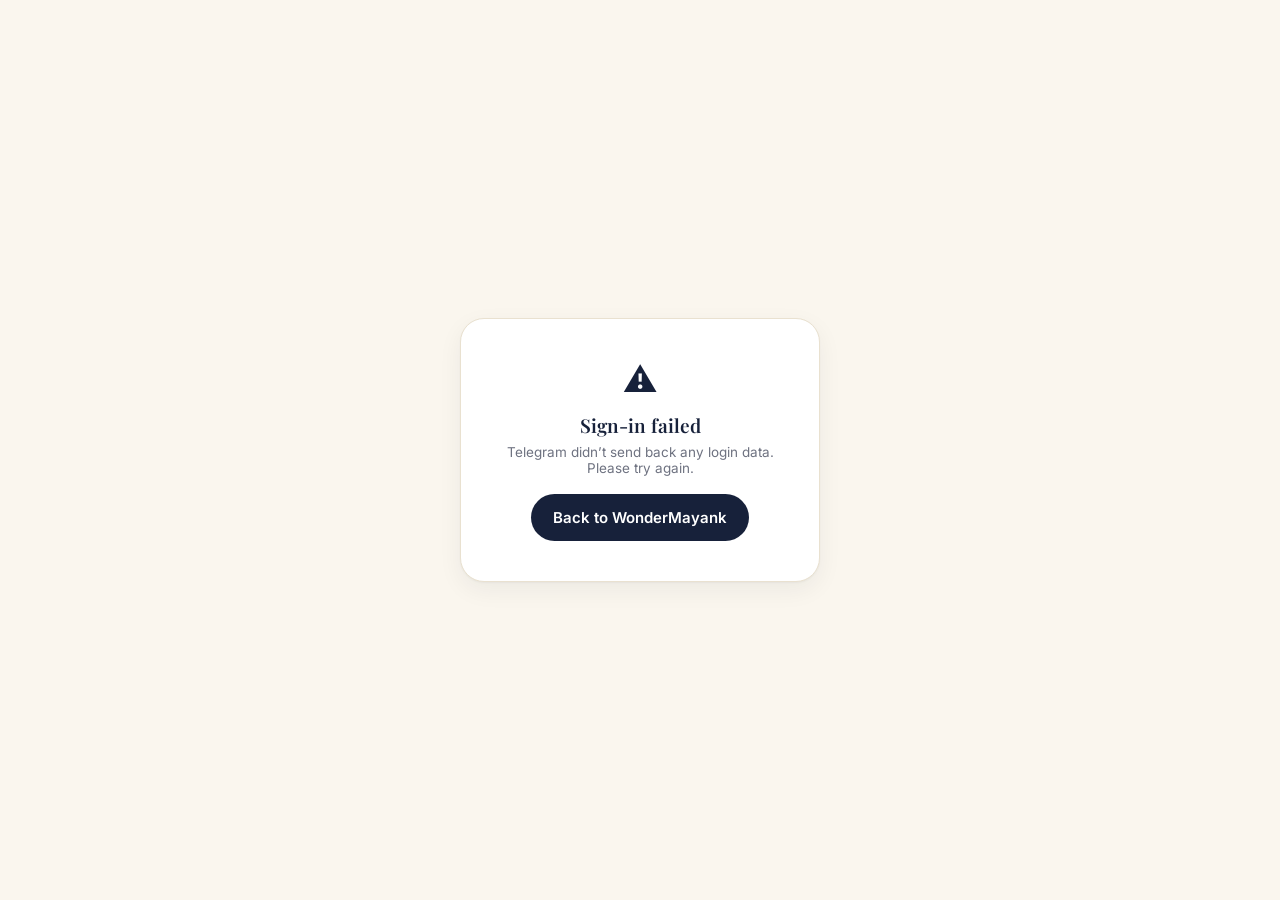
<file: public/telegram-callback.html>
<!DOCTYPE html>
<html lang="en">
<head>
<meta charset="UTF-8">
<meta name="viewport" content="width=device-width, initial-scale=1.0">
<meta name="robots" content="noindex">
<title>Signing you in… — WonderMayank</title>
<link rel="icon" href="favicon.svg" type="image/svg+xml">
<link rel="stylesheet" href="style.css">
<style>
  .cb-wrap {
    min-height: 100vh;
    display: flex;
    align-items: center;
    justify-content: center;
    text-align: center;
    padding: 32px;
  }
  .cb-card {
    background: var(--card);
    border: 1px solid var(--border);
    border-radius: var(--radius-lg);
    box-shadow: var(--shadow-soft);
    padding: 40px 32px;
    max-width: 360px;
    width: 100%;
  }
  .cb-spinner {
    width: 34px; height: 34px;
    border-radius: 50%;
    border: 3px solid var(--border);
    border-top-color: var(--gold-deep);
    margin: 0 auto 18px;
    animation: cb-spin 0.8s linear infinite;
  }
  .cb-icon { font-size: 34px; margin-bottom: 12px; }
  @keyframes cb-spin { to { transform: rotate(360deg); } }
  .cb-title { font-family: var(--font-display); font-size: 19px; font-weight: 600; margin: 0 0 6px; }
  .cb-sub { font-size: 13.5px; color: var(--text-muted); margin: 0; }
  .cb-btn { margin-top: 18px; }
</style>
</head>
<body>

<div class="cb-wrap">
  <div class="cb-card">
    <div id="cb-spinner" class="cb-spinner"></div>
    <div id="cb-icon" class="cb-icon" style="display:none;"></div>
    <h1 id="cb-title" class="cb-title">Signing you in…</h1>
    <p id="cb-sub" class="cb-sub">Confirming your Telegram login, one moment.</p>
    <a id="cb-btn" href="index.html" class="btn btn-primary cb-btn" style="display:none;">Back to WonderMayank</a>
  </div>
</div>

<script src="progress.js"></script>
<script>
  const params = Object.fromEntries(new URLSearchParams(window.location.search).entries());

  function finish(ok, message) {
    document.getElementById('cb-spinner').style.display = 'none';
    document.getElementById('cb-icon').style.display = 'block';
    document.getElementById('cb-icon').textContent = ok ? '✅' : '⚠️';
    document.getElementById('cb-title').textContent = ok ? 'You\u2019re signed in!' : 'Sign-in failed';
    document.getElementById('cb-sub').textContent = message;
    document.getElementById('cb-btn').style.display = 'inline-flex';
  }

  function returnToSite(ok) {
    // If this tab was opened via window.open() from the site, hand the result back
    // instantly via postMessage and close this tab so the person lands right back
    // where they started.
    if (window.opener && !window.opener.closed) {
      try {
        window.opener.postMessage({ source: 'wm-telegram-auth', ok }, window.location.origin);
      } catch (e) {}
      setTimeout(() => window.close(), ok ? 600 : 0);
    } else if (ok) {
      // Opened as the only tab (e.g. desktop app handed off to browser) — just go home.
      setTimeout(() => { window.location.href = 'index.html'; }, 900);
    }
  }

  if (params.login_code) {
    // Opened via the bot's /login command link — the code is already self-claimed by the
    // time this loads, so a single status check is enough (no widget hash to verify here).
    fetch('/api/login/status/' + encodeURIComponent(params.login_code))
      .then((r) => r.json())
      .then((data) => {
        if (data.claimed && data.user) {
          WM.setTelegramUser(data.user);
          finish(true, 'You can close this tab and head back to WonderMayank.');
          returnToSite(true);
        } else {
          finish(false, data.expired
            ? 'This login link has expired — go back to Telegram and send /login again.'
            : 'Couldn\u2019t confirm this login yet — try again from Telegram.');
          returnToSite(false);
        }
      })
      .catch((err) => {
        finish(false, err.message || 'Something went wrong confirming your login.');
        returnToSite(false);
      });
  } else if (!params.id || !params.hash) {
    finish(false, 'Telegram didn\u2019t send back any login data. Please try again.');
  } else {
    fetch('/api/auth/telegram', {
      method: 'POST',
      headers: { 'Content-Type': 'application/json' },
      body: JSON.stringify(params),
    })
      .then((r) => r.json())
      .then((data) => {
        if (data.error) { finish(false, data.error); returnToSite(false); return; }
        WM.setTelegramUser(data.user);
        finish(true, 'You can close this tab and head back to WonderMayank.');
        returnToSite(true);
      })
      .catch((err) => {
        finish(false, err.message || 'Something went wrong verifying your login.');
        returnToSite(false);
      });
  }
</script>

</body>
</html>
</file>
<file: public/style.css>
@import url('https://fonts.googleapis.com/css2?family=Playfair+Display:ital,wght@0,500;0,600;0,700;1,500&family=Inter:wght@400;500;600;700;800&display=swap');

:root {
  --cream: #FAF6EE;
  --cream-deep: #F3EDE0;
  --card: #FFFFFF;
  --navy: #17213A;
  --navy-soft: #45516D;
  --text-muted: #6E7280;
  --border: #E9E1D0;
  --gold: #C9924D;
  --gold-deep: #B87E38;
  --gold-soft: #F1DFBC;

  --purple: #7C6FC9;
  --purple-soft: #ECE8FA;
  --orange: #D98E3B;
  --orange-soft: #FBEEDC;
  --green: #4F8F5B;
  --green-soft: #E7F3E6;
  --blue: #3E6CB5;
  --blue-soft: #E7EEF9;

  --radius-lg: 24px;
  --radius-md: 16px;
  --radius-sm: 10px;
  --font-display: 'Playfair Display', Georgia, serif;
  --font-body: 'Inter', -apple-system, BlinkMacSystemFont, sans-serif;
  --shadow-soft: 0 1px 2px rgba(23, 33, 58, 0.04), 0 8px 24px rgba(23, 33, 58, 0.06);
}

* { box-sizing: border-box; }
html { scroll-behavior: smooth; }
html, body { max-width: 100%; overflow-x: hidden; }

body {
  margin: 0;
  background: var(--cream);
  color: var(--navy);
  font-family: var(--font-body);
  -webkit-font-smoothing: antialiased;
}

a { color: inherit; text-decoration: none; }
button { font-family: inherit; cursor: pointer; }

:focus-visible {
  outline: 2px solid var(--gold-deep);
  outline-offset: 2px;
}

.wrap {
  max-width: 1120px;
  margin: 0 auto;
  padding: 0 32px;
}

@media (max-width: 560px) {
  .wrap { padding: 0 18px; }
}

/* ---------- Navbar ---------- */

.navbar {
  display: flex;
  align-items: center;
  justify-content: space-between;
  padding: 24px 32px;
  max-width: 1120px;
  margin: 0 auto;
}

.brand {
  display: flex;
  align-items: center;
  gap: 10px;
  font-family: var(--font-display);
  font-weight: 700;
  font-size: 20px;
  color: var(--navy);
}

.brand-mark {
  width: 34px;
  height: 34px;
  border-radius: 9px;
  object-fit: cover;
  flex-shrink: 0;
}

.brand .accent { color: var(--gold-deep); font-style: italic; }

.nav-links {
  display: flex;
  gap: 32px;
  font-size: 15px;
  font-weight: 500;
  color: var(--navy-soft);
}

.nav-links a.active { color: var(--navy); border-bottom: 2px solid var(--gold); padding-bottom: 4px; }

.nav-cta {
  display: flex;
  align-items: center;
  gap: 12px;
}

/* ---------- Mobile hamburger toggle (injected by nav.js) ---------- */

.nav-toggle {
  display: none;
  flex-direction: column;
  justify-content: center;
  align-items: center;
  gap: 5px;
  width: 36px;
  height: 36px;
  flex-shrink: 0;
  background: var(--card);
  border: 1px solid var(--border);
  border-radius: 8px;
  padding: 0;
}
.nav-toggle span {
  display: block;
  width: 16px;
  height: 2px;
  border-radius: 2px;
  background: var(--navy);
  transition: transform 0.2s ease, opacity 0.2s ease;
}
.nav-toggle.open span:nth-child(1) { transform: translateY(7px) rotate(45deg); }
.nav-toggle.open span:nth-child(2) { opacity: 0; }
.nav-toggle.open span:nth-child(3) { transform: translateY(-7px) rotate(-45deg); }

@media (max-width: 760px) {
  .navbar { flex-wrap: wrap; }
  .brand { order: 1; }
  .nav-toggle { display: flex; order: 2; margin-left: auto; }
  .nav-cta { order: 3; width: auto; }
  .nav-links {
    display: none;
    order: 4;
    width: 100%;
    flex-direction: column;
    gap: 2px;
    background: var(--card);
    border: 1px solid var(--border);
    border-radius: var(--radius-md);
    padding: 10px;
    margin-top: 14px;
    box-shadow: var(--shadow-soft);
  }
  .nav-links.open { display: flex; }
  .nav-links a { padding: 12px 14px; border-radius: 8px; font-size: 15px; }
  .nav-links a.active { border-bottom: none; background: var(--cream-deep); }
  .nav-links a:hover { background: var(--cream-deep); }
}

@media (max-width: 560px) {
  .navbar { padding: 16px 20px; gap: 10px; }
  .brand { font-size: 17px; }
}

/* ---------- Buttons ---------- */

.btn {
  display: inline-flex;
  align-items: center;
  gap: 10px;
  padding: 14px 22px;
  border-radius: 999px;
  border: none;
  font-weight: 600;
  font-size: 15px;
  transition: transform 0.15s ease, box-shadow 0.15s ease, opacity 0.15s ease;
}

.btn:active { transform: scale(0.98); }

.btn-primary {
  background: var(--navy);
  color: #fff;
}
.btn-primary .icon-circle {
  width: 24px; height: 24px; border-radius: 50%;
  background: var(--gold);
  display: flex; align-items: center; justify-content: center;
  font-size: 13px;
}
.btn-primary:hover { box-shadow: 0 8px 20px rgba(23,33,58,0.25); }

.btn-secondary {
  background: transparent;
  color: var(--navy);
  border: 1.5px solid var(--border);
}
.btn-secondary:hover { border-color: var(--navy); }

.btn-ghost {
  background: var(--cream-deep);
  color: var(--navy);
  border: 1px solid var(--border);
  padding: 10px 16px;
}

.btn[disabled] {
  opacity: 0.45;
  cursor: not-allowed;
}

/* ---------- Hero ---------- */

.hero {
  display: grid;
  grid-template-columns: 1.05fr 0.95fr;
  gap: 48px;
  align-items: center;
  padding: 40px 32px 64px;
  max-width: 1120px;
  margin: 0 auto;
}

.eyebrow {
  display: inline-flex;
  align-items: center;
  gap: 8px;
  background: var(--card);
  border: 1px solid var(--border);
  padding: 7px 14px;
  border-radius: 999px;
  font-size: 13px;
  font-weight: 600;
  color: var(--navy-soft);
  margin-bottom: 22px;
}

h1.hero-title {
  font-family: var(--font-display);
  font-size: 56px;
  line-height: 1.08;
  font-weight: 600;
  margin: 0 0 20px;
  letter-spacing: -0.01em;
}
h1.hero-title .accent { color: var(--gold-deep); }

.hero-sub {
  font-size: 17px;
  color: var(--text-muted);
  line-height: 1.6;
  max-width: 460px;
  margin: 0 0 32px;
}

.hero-actions { display: flex; gap: 14px; margin-bottom: 40px; }

.hero-features {
  display: flex;
  gap: 10px;
  background: var(--card);
  border: 1px solid var(--border);
  border-radius: var(--radius-lg);
  padding: 18px;
  box-shadow: var(--shadow-soft);
}
.hero-feature {
  display: flex;
  align-items: center;
  gap: 10px;
  padding: 6px 10px;
  font-size: 13px;
}
.hero-feature .dot {
  width: 30px; height: 30px; border-radius: 50%;
  background: var(--cream-deep);
  display: flex; align-items: center; justify-content: center;
  font-size: 14px;
  flex-shrink: 0;
}
.hero-feature strong { display: block; font-size: 13px; }
.hero-feature span { color: var(--text-muted); font-size: 12px; }

.hero-visual { display: flex; justify-content: center; position: relative; }
.hero-visual img { width: 100%; max-width: 420px; }

/* ---------- Stats bar ---------- */

.stats-bar {
  display: grid;
  grid-template-columns: repeat(4, 1fr);
  gap: 8px;
  background: var(--card);
  border: 1px solid var(--border);
  border-radius: var(--radius-lg);
  padding: 26px 20px;
  box-shadow: var(--shadow-soft);
  max-width: 1120px;
  margin: 0 auto 72px;
}
.stat { display: flex; align-items: center; gap: 12px; justify-content: center; }
.stat .dot { width: 40px; height: 40px; border-radius: 50%; background: var(--cream-deep); display: flex; align-items: center; justify-content: center; }
.stat-num { font-family: var(--font-display); font-size: 22px; font-weight: 700; }
.stat-label { font-size: 12px; color: var(--text-muted); }

@media (max-width: 760px) {
  .hero { grid-template-columns: 1fr; padding-top: 8px; }
  h1.hero-title { font-size: 38px; }
  .stats-bar { grid-template-columns: repeat(2, 1fr); }
  .hero-actions { flex-wrap: wrap; }
  .hero-features { flex-wrap: wrap; }
  .hero-visual { display: none; } /* book illustration adds scroll depth + a large image load with no gain on small screens */
}

@media (max-width: 400px) {
  h1.hero-title { font-size: 32px; }
  .hero-actions .btn { flex: 1 1 auto; justify-content: center; }
}

/* ---------- Section heading ---------- */

.section-head { display: flex; align-items: flex-end; justify-content: space-between; gap: 24px; margin-bottom: 28px; flex-wrap: wrap; }
.eyebrow-label { font-size: 13px; font-weight: 700; letter-spacing: 0.08em; text-transform: uppercase; color: var(--gold-deep); margin-bottom: 8px; display: block; }
.section-title { font-family: var(--font-display); font-size: 32px; font-weight: 600; margin: 0 0 6px; }
.section-desc { color: var(--text-muted); font-size: 15px; margin: 0; }

/* ---------- Topic cards ---------- */

.topic-grid {
  display: grid;
  grid-template-columns: repeat(4, 1fr);
  gap: 20px;
  margin-bottom: 56px;
}

.topic-card {
  background: var(--card);
  border: 1px solid var(--border);
  border-radius: var(--radius-lg);
  padding: 26px;
  display: flex;
  flex-direction: column;
  transition: transform 0.15s ease, box-shadow 0.15s ease;
}
.topic-card:hover { transform: translateY(-3px); box-shadow: var(--shadow-soft); }

.topic-icon {
  width: 52px; height: 52px; border-radius: 14px;
  display: flex; align-items: center; justify-content: center;
  font-size: 22px; margin-bottom: 16px;
}
.topic-card.rc .topic-icon { background: var(--purple-soft); }
.topic-card.grammar .topic-icon { background: var(--orange-soft); }
.topic-card.vocab .topic-icon { background: var(--green-soft); }
.topic-card.passages .topic-icon { background: var(--blue-soft); }

.topic-tag {
  font-size: 11px; font-weight: 700; letter-spacing: 0.06em; text-transform: uppercase;
  margin-bottom: 8px;
}
.topic-card.rc .topic-tag { color: var(--purple); }
.topic-card.grammar .topic-tag { color: var(--orange); }
.topic-card.vocab .topic-tag { color: var(--green); }
.topic-card.passages .topic-tag { color: var(--blue); }

.topic-card h3 { font-family: var(--font-display); font-size: 20px; margin: 0 0 8px; }
.topic-card p { font-size: 13.5px; color: var(--text-muted); line-height: 1.5; margin: 0 0 20px; flex-grow: 1; }

.topic-progress-row { display: flex; align-items: center; justify-content: space-between; margin-bottom: 8px; font-size: 12px; color: var(--text-muted); }
.progress-track { height: 6px; border-radius: 4px; background: var(--cream-deep); overflow: hidden; margin-bottom: 16px; }
.progress-fill { height: 100%; border-radius: 4px; }
.topic-card.rc .progress-fill { background: var(--purple); }
.topic-card.grammar .progress-fill { background: var(--orange); }
.topic-card.vocab .progress-fill { background: var(--green); }
.topic-card.passages .progress-fill { background: var(--blue); }

.topic-go {
  width: 38px; height: 38px; border-radius: 50%;
  display: flex; align-items: center; justify-content: center;
  align-self: flex-end;
  color: #fff; font-size: 15px; border: none;
}
.topic-card.rc .topic-go { background: var(--purple); }
.topic-card.grammar .topic-go { background: var(--orange); }
.topic-card.vocab .topic-go { background: var(--green); }
.topic-card.passages .topic-go { background: var(--blue); }

@media (max-width: 900px) {
  .topic-grid { grid-template-columns: repeat(2, 1fr); }
}
@media (max-width: 560px) {
  .topic-grid { grid-template-columns: 1fr; }
}

/* ---------- Footer strip ---------- */

.footer-strip {
  display: grid;
  grid-template-columns: repeat(4, 1fr);
  gap: 16px;
  background: var(--card);
  border: 1px solid var(--border);
  border-radius: var(--radius-lg);
  padding: 24px;
  max-width: 1120px;
  margin: 0 auto 64px;
}
.footer-strip .item { display: flex; align-items: center; gap: 12px; font-size: 13px; }
.footer-strip .item .dot { width: 34px; height: 34px; border-radius: 50%; background: var(--cream-deep); display: flex; align-items: center; justify-content: center; flex-shrink: 0; }
.footer-strip strong { display: block; font-size: 13px; }
.footer-strip span { color: var(--text-muted); font-size: 12px; }

@media (max-width: 760px) {
  .footer-strip { grid-template-columns: repeat(2, 1fr); }
}

/* ---------- Practice page ---------- */

.page-header { padding: 40px 32px 0; max-width: 1120px; margin: 0 auto; }
.category-tabs { display: flex; gap: 10px; margin: 24px 0; flex-wrap: wrap; }
.tab-btn {
  padding: 10px 18px; border-radius: 999px; border: 1.5px solid var(--border);
  background: var(--card); font-weight: 600; font-size: 14px; color: var(--navy-soft);
}
.tab-btn.active { background: var(--navy); color: #fff; border-color: var(--navy); }

.date-nav {
  display: flex; align-items: center; gap: 12px;
  background: var(--card); border: 1px solid var(--border); border-radius: var(--radius-md);
  padding: 12px 16px; margin-bottom: 28px; flex-wrap: wrap;
}
.date-nav button { background: var(--cream-deep); border: 1px solid var(--border); border-radius: 8px; width: 34px; height: 34px; font-size: 15px; }
.date-nav select { border: 1px solid var(--border); border-radius: 8px; padding: 8px 10px; font-family: inherit; font-size: 14px; background: var(--cream); }
.date-nav .today-label { font-weight: 700; font-size: 14px; margin-right: auto; }

.passage-box {
  background: var(--card); border: 1px solid var(--border); border-radius: var(--radius-lg);
  padding: 28px; margin-bottom: 28px; box-shadow: var(--shadow-soft);
}
.passage-box h3 { font-family: var(--font-display); margin: 0 0 14px; font-size: 20px; }
.passage-box p { line-height: 1.75; font-size: 15px; color: var(--navy-soft); white-space: pre-line; }

.q-card {
  background: var(--card); border: 1px solid var(--border); border-radius: var(--radius-md);
  padding: 22px; margin-bottom: 18px;
}
.q-meta { display: flex; gap: 8px; margin-bottom: 10px; }
.q-chip { font-size: 11px; font-weight: 700; text-transform: uppercase; letter-spacing: 0.04em; padding: 3px 10px; border-radius: 999px; background: var(--cream-deep); color: var(--navy-soft); }
.q-text { font-size: 15.5px; font-weight: 600; margin-bottom: 16px; line-height: 1.5; }

.option-row { display: grid; gap: 10px; }
.option {
  display: flex; align-items: center; gap: 12px;
  padding: 12px 14px; border-radius: 12px; border: 1.5px solid var(--border);
  background: var(--cream); font-size: 14.5px; text-align: left;
}
.option .letter {
  width: 26px; height: 26px; border-radius: 50%; background: var(--card); border: 1.5px solid var(--border);
  display: flex; align-items: center; justify-content: center; font-size: 12px; font-weight: 700; flex-shrink: 0;
}
.option.correct { border-color: var(--green); background: var(--green-soft); }
.option.correct .letter { background: var(--green); color: #fff; border-color: var(--green); }
.option.wrong { border-color: #C9503F; background: #FBEAE7; }
.option.wrong .letter { background: #C9503F; color: #fff; border-color: #C9503F; }

.explanation {
  margin-top: 14px; padding: 12px 14px; background: var(--cream-deep); border-radius: 10px;
  font-size: 13.5px; color: var(--navy-soft); display: none;
}
.explanation.show { display: block; }

.empty-state { text-align: center; padding: 60px 20px; color: var(--text-muted); }
.loading-state { text-align: center; padding: 60px 20px; color: var(--text-muted); font-size: 15px; }

/* ---------- Weekly test ---------- */

.week-hero {
  background: var(--card); border: 1px solid var(--border); border-radius: var(--radius-lg);
  padding: 36px; text-align: center; box-shadow: var(--shadow-soft); margin: 32px auto; max-width: 640px;
}
.week-hero h2 { font-family: var(--font-display); font-size: 26px; margin: 0 0 10px; }
.week-hero p { color: var(--text-muted); margin: 0 0 24px; }
.week-status-pill {
  display: inline-block; padding: 6px 14px; border-radius: 999px; font-size: 12.5px; font-weight: 700;
  margin-bottom: 20px;
}
.week-status-pill.open { background: var(--green-soft); color: var(--green); }
.week-status-pill.closed { background: var(--cream-deep); color: var(--text-muted); }

.cbt-shell { max-width: 900px; margin: 0 auto; padding: 0 32px 64px; }
.cbt-top { display: flex; align-items: center; justify-content: space-between; background: var(--card); border: 1px solid var(--border); border-radius: var(--radius-md); padding: 14px 20px; margin-bottom: 20px; position: sticky; top: 12px; z-index: 5; box-shadow: var(--shadow-soft); }
.cbt-timer { font-family: var(--font-display); font-weight: 700; font-size: 20px; }
.cbt-timer.low { color: #C9503F; }

.cbt-body { display: grid; grid-template-columns: 1fr 240px; gap: 20px; align-items: start; }
.cbt-nav-grid { display: grid; grid-template-columns: repeat(5, 1fr); gap: 8px; background: var(--card); border: 1px solid var(--border); border-radius: var(--radius-md); padding: 16px; position: sticky; top: 90px; }
.cbt-nav-btn { width: 36px; height: 36px; border-radius: 8px; border: 1px solid var(--border); background: var(--cream); font-size: 12.5px; font-weight: 600; }
.cbt-nav-btn.current { border-color: var(--navy); box-shadow: 0 0 0 2px var(--navy); }
.cbt-nav-btn.answered { background: var(--green); color: #fff; border-color: var(--green); }
.cbt-nav-btn.review { background: var(--gold); color: #fff; border-color: var(--gold); }

.cbt-footer { display: flex; justify-content: space-between; align-items: center; margin-top: 20px; }

.result-summary { background: var(--card); border: 1px solid var(--border); border-radius: var(--radius-lg); padding: 32px; text-align: center; margin: 24px 0; box-shadow: var(--shadow-soft); }
.result-score { font-family: var(--font-display); font-size: 48px; font-weight: 700; margin: 6px 0; }
.result-grid { display: grid; grid-template-columns: repeat(3, 1fr); gap: 12px; margin-top: 22px; }
.result-grid .cell { background: var(--cream-deep); border-radius: 12px; padding: 14px; }
.result-grid .num { font-size: 20px; font-weight: 700; font-family: var(--font-display); }
.result-grid .label { font-size: 12px; color: var(--text-muted); }

@media (max-width: 760px) {
  .cbt-body { grid-template-columns: 1fr; }
  .cbt-nav-grid { position: static; grid-template-columns: repeat(6, 1fr); }
  .cbt-nav-btn { width: 100%; height: 42px; }
  .date-nav button { width: 40px; height: 40px; }
}

/* ---------- Streak badge ---------- */

.streak-badge {
  font-size: 13px;
  font-weight: 700;
  color: var(--navy);
  background: var(--gold-soft);
  padding: 6px 12px;
  border-radius: 999px;
  margin-right: 4px;
  display: inline-block;
}
.streak-badge:empty { display: none; margin-right: 0; }

/* ---------- Telegram sign-in (compact, lives in the navbar) ---------- */

.telegram-card {
  display: flex;
  align-items: center;
  min-height: 36px;
}

.telegram-signed-in {
  display: flex;
  align-items: center;
  gap: 6px;
  background: var(--cream-deep);
  border: 1px solid var(--border);
  border-radius: 999px;
  padding: 5px 8px 5px 5px;
}
.telegram-avatar { width: 26px; height: 26px; border-radius: 50%; object-fit: cover; }
.telegram-name { font-size: 13px; font-weight: 600; }
.telegram-logout-btn {
  background: none;
  border: none;
  color: var(--text-muted);
  font-size: 16px;
  line-height: 1;
  padding: 2px 5px;
  border-radius: 50%;
}
.telegram-logout-btn:hover { background: var(--border); color: var(--navy); }

.telegram-login-wrap { position: relative; }

.telegram-login-btn {
  display: inline-flex;
  align-items: center;
  gap: 8px;
  border: none;
  border-radius: 999px;
  padding: 9px 16px;
  font-family: inherit;
  font-weight: 600;
  font-size: 13.5px;
  color: #fff;
  background: linear-gradient(155deg, #34ADEC 0%, #1E96D8 100%);
  box-shadow: 0 1px 2px rgba(23, 33, 58, 0.06), 0 6px 16px rgba(30, 150, 216, 0.28);
  transition: transform 0.15s ease, box-shadow 0.15s ease;
  white-space: nowrap;
}
.telegram-login-btn:hover { box-shadow: 0 8px 20px rgba(30, 150, 216, 0.36); }
.telegram-login-btn:active { transform: scale(0.98); }
.telegram-login-btn .tg-icon { width: 16px; height: 16px; flex-shrink: 0; }
.telegram-login-btn .tg-chevron {
  width: 10px; height: 7px; flex-shrink: 0; opacity: 0.85;
  transition: transform 0.15s ease;
}
.telegram-login-btn[aria-expanded="true"] .tg-chevron { transform: rotate(180deg); }

.telegram-menu {
  position: absolute;
  top: calc(100% + 8px);
  right: 0;
  min-width: 240px;
  background: var(--card);
  border: 1px solid var(--border);
  border-radius: var(--radius-md);
  box-shadow: var(--shadow-soft);
  padding: 6px;
  display: none;
  flex-direction: column;
  gap: 2px;
  z-index: 50;
}
.telegram-menu.open { display: flex; }

.telegram-menu-item {
  display: flex;
  align-items: center;
  gap: 10px;
  width: 100%;
  text-align: left;
  background: none;
  border: none;
  border-radius: var(--radius-sm);
  padding: 9px 10px;
  cursor: pointer;
  color: var(--navy);
}
.telegram-menu-item:hover { background: var(--cream-deep); }
.telegram-menu-item .tmi-icon { font-size: 17px; flex-shrink: 0; }
.telegram-menu-item strong { display: block; font-size: 13px; font-weight: 600; }
.telegram-menu-item small { display: block; font-size: 11.5px; color: var(--text-muted); font-weight: 400; }

@media (max-width: 480px) {
  .telegram-menu { right: -8px; min-width: 220px; max-width: calc(100vw - 24px); }
  .telegram-login-btn span, .telegram-login-btn { font-size: 13px; }
}

/* ---------- Weekly topic picker ---------- */

.topic-picker-card {
  background: var(--card);
  border: 1px solid var(--border);
  border-radius: var(--radius-md);
  padding: 24px;
}

.topic-checklist {
  display: grid;
  grid-template-columns: repeat(auto-fill, minmax(200px, 1fr));
  gap: 10px;
}

.topic-check {
  display: flex;
  align-items: center;
  gap: 8px;
  background: var(--cream-deep);
  border: 1px solid var(--border);
  border-radius: var(--radius-sm);
  padding: 10px 12px;
  font-size: 13.5px;
  cursor: pointer;
}
.topic-check input:disabled + span { color: var(--text-muted); }

.topic-picker-footer {
  display: flex;
  align-items: center;
  justify-content: space-between;
  margin-top: 18px;
  gap: 12px;
  flex-wrap: wrap;
}

.topic-picker-status { font-size: 13px; color: var(--text-muted); }

/* ---------- Weekly test result actions ---------- */

.result-actions {
  display: flex;
  gap: 12px;
  justify-content: center;
  margin-top: 20px;
  flex-wrap: wrap;
}

/* ---------- Custom topic add + question count (Build Your Own set) ---------- */

.custom-topic-add {
  display: flex;
  gap: 8px;
  margin-top: 14px;
}
.custom-topic-add input {
  flex: 1;
  padding: 10px 12px;
  border: 1px solid var(--border);
  border-radius: var(--radius-sm);
  font-family: inherit;
  font-size: 13.5px;
  background: var(--cream-deep);
  color: var(--navy);
}
.custom-topic-add input:focus { outline: 2px solid var(--gold-deep); outline-offset: 1px; }

@media (max-width: 400px) {
  .custom-topic-add { flex-direction: column; }
  .custom-topic-add button { width: 100%; }
}

.custom-topic-chips {
  display: flex;
  flex-wrap: wrap;
  gap: 8px;
  margin-top: 10px;
}
.custom-topic-chip {
  display: inline-flex;
  align-items: center;
  gap: 6px;
  background: var(--purple-soft);
  color: var(--navy);
  border-radius: 999px;
  padding: 5px 6px 5px 12px;
  font-size: 12.5px;
  font-weight: 600;
}
.custom-topic-chip button {
  background: none;
  border: none;
  color: var(--navy-soft);
  font-size: 15px;
  line-height: 1;
  cursor: pointer;
  padding: 2px 6px;
}

.question-count-row {
  display: flex;
  align-items: center;
  gap: 10px;
  margin-top: 16px;
  font-size: 13.5px;
  color: var(--text-muted);
}
.question-count-row select {
  padding: 7px 10px;
  border: 1px solid var(--border);
  border-radius: var(--radius-sm);
  font-family: inherit;
  font-size: 13.5px;
  background: var(--card);
  color: var(--navy);
}

/* ---------- Passage archive filter/search ---------- */

.archive-toolbar {
  display: flex;
  flex-wrap: wrap;
  gap: 10px;
  align-items: center;
  margin: 18px 0 22px;
  padding: 16px;
  background: var(--card);
  border: 1px solid var(--border);
  border-radius: var(--radius-md);
}
.archive-toolbar input[type="search"] {
  flex: 1;
  min-width: 180px;
  padding: 9px 12px;
  border: 1px solid var(--border);
  border-radius: var(--radius-sm);
  font-family: inherit;
  font-size: 13.5px;
  background: var(--cream-deep);
  color: var(--navy);
}
.archive-topic-pill {
  border: 1px solid var(--border);
  background: var(--cream-deep);
  color: var(--navy-soft);
  border-radius: 999px;
  padding: 6px 14px;
  font-size: 12.5px;
  font-weight: 600;
  cursor: pointer;
  text-transform: capitalize;
}
.archive-topic-pill.active { background: var(--navy); color: #fff; border-color: var(--navy); }

.archive-results {
  display: flex;
  flex-direction: column;
  gap: 10px;
  margin-bottom: 24px;
}
.archive-result {
  display: flex;
  justify-content: space-between;
  align-items: center;
  gap: 12px;
  background: var(--card);
  border: 1px solid var(--border);
  border-radius: var(--radius-sm);
  padding: 12px 16px;
  cursor: pointer;
  text-align: left;
}
.archive-result:hover { border-color: var(--gold-deep); }
.archive-result .ar-date { font-weight: 700; font-size: 13.5px; white-space: nowrap; }
.archive-result .ar-snippet { font-size: 12.5px; color: var(--text-muted); flex: 1; overflow: hidden; text-overflow: ellipsis; white-space: nowrap; }
.archive-result .ar-topics { display: flex; gap: 6px; flex-wrap: wrap; }

/* ---------- Retry-mistakes mode ---------- */

.mistakes-toolbar {
  display: flex;
  justify-content: space-between;
  align-items: center;
  gap: 12px;
  flex-wrap: wrap;
  margin-bottom: 20px;
}
.mistakes-summary { font-size: 13.5px; color: var(--text-muted); }
.mistakes-summary strong { color: var(--navy); }

.retry-progress {
  font-size: 13px;
  color: var(--text-muted);
  margin-bottom: 12px;
}
.retry-result-banner {
  text-align: center;
  padding: 28px;
  background: var(--card);
  border: 1px solid var(--border);
  border-radius: var(--radius-md);
  margin-bottom: 20px;
}
.retry-result-banner .num { font-family: var(--font-display); font-size: 30px; font-weight: 700; }

/* ---------- Weekly leaderboard ---------- */

.leaderboard-card {
  background: var(--card);
  border: 1px solid var(--border);
  border-radius: var(--radius-md);
  padding: 20px;
  margin-top: 20px;
}
.leaderboard-card h3 { margin: 0 0 12px; font-family: var(--font-display); font-size: 17px; }
.leaderboard-row {
  display: flex;
  justify-content: space-between;
  align-items: center;
  padding: 9px 4px;
  border-bottom: 1px solid var(--border);
  font-size: 13.5px;
}
.leaderboard-row:last-child { border-bottom: none; }
.leaderboard-rank { font-weight: 700; color: var(--gold-deep); width: 26px; }
.leaderboard-name { flex: 1; padding: 0 10px; }
.leaderboard-pct { font-weight: 700; }
.leaderboard-optin {
  display: flex;
  align-items: center;
  gap: 8px;
  font-size: 13px;
  color: var(--text-muted);
  margin-top: 14px;
}

/* ---------- Sync status ---------- */
.sync-note { font-size: 11.5px; color: var(--text-muted); margin-top: 8px; }
</file>
